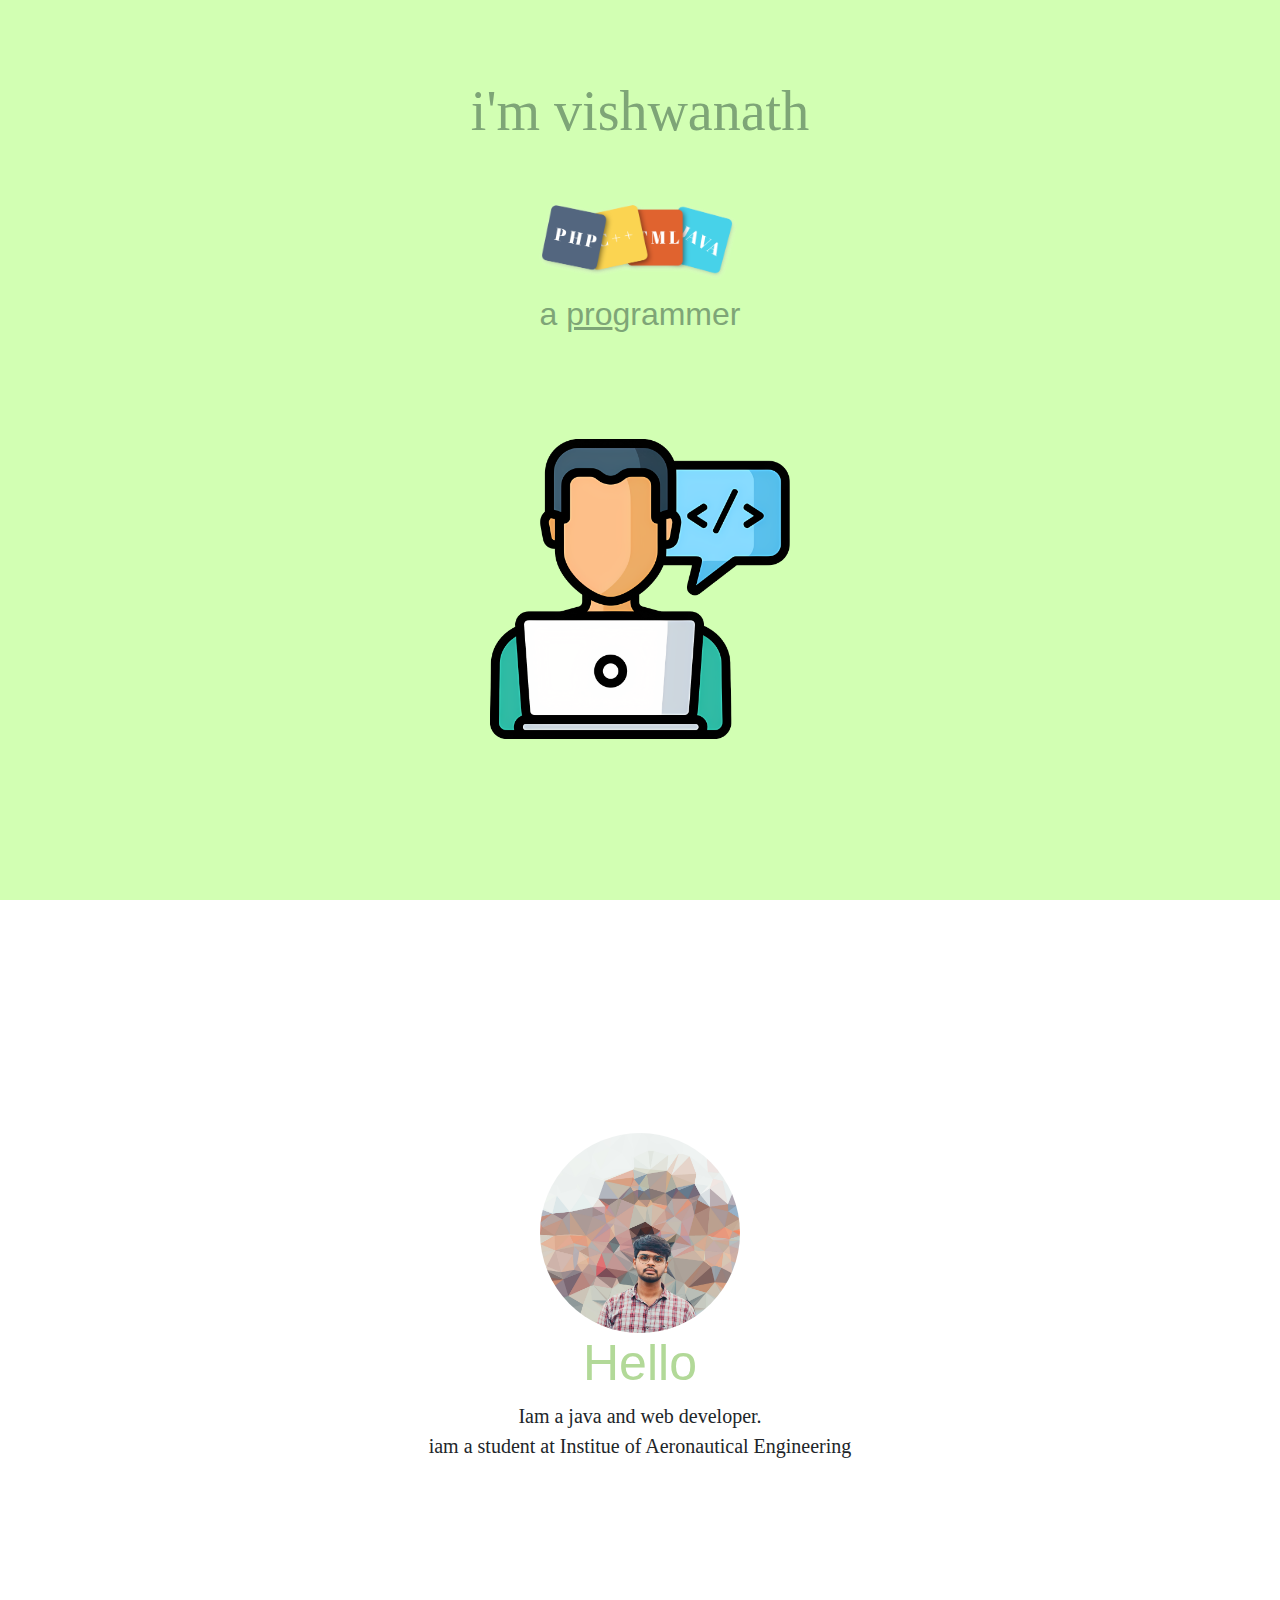
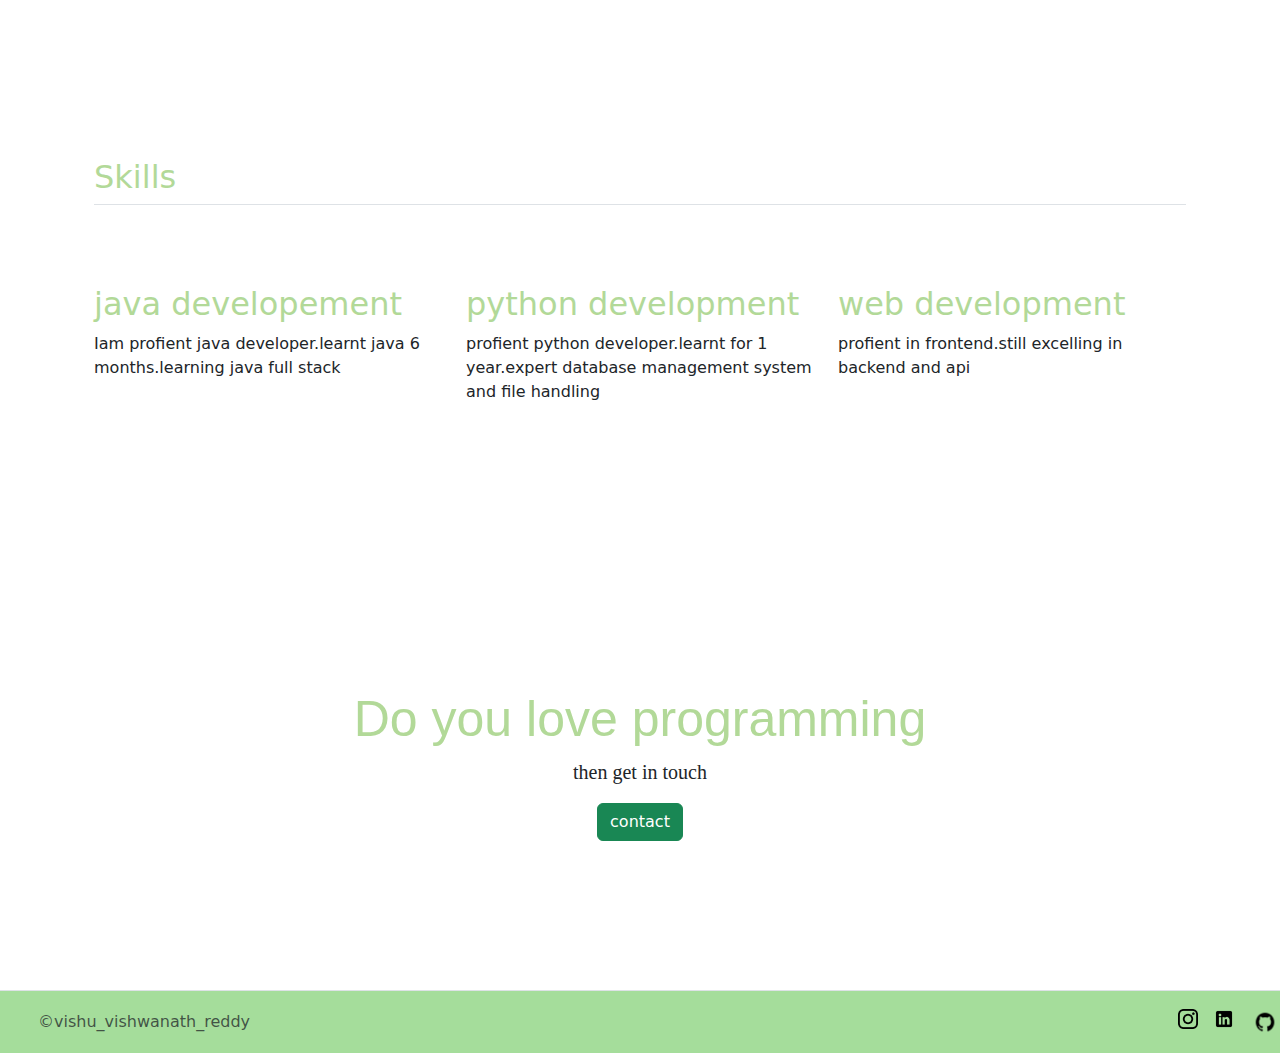
<file: index.html>
<!DOCTYPE html>
<html lang="en">
  <head>
    <meta charset="UTF-8" />
    <meta name="viewport" content="width=device-width, initial-scale=1.0" />
    <title>vishwanath</title>
    <link
      href="https://cdn.jsdelivr.net/npm/bootstrap@5.3.3/dist/css/bootstrap.min.css"
      rel="stylesheet"
      integrity="sha384-QWTKZyjpPEjISv5WaRU9OFeRpok6YctnYmDr5pNlyT2bRjXh0JMhjY6hW+ALEwIH"
      crossorigin="anonymous"
    />
    <link rel="stylesheet" href="./style.css" />
  </head>
  <body>
    <header class="sec-1">
      <div class="px-4 pt-5 text-center inner">
        <h1 class="display-4">i'm vishwanath</h1>
        <img
          src="./—Pngtree—vector computer program language material_3171303.png"
          alt="computer"
          class="topimg"
        />
        <h2>a <span class="dec">pro</span>grammer</h2>
        <!-- <div class="d-grid gap-2 d-sm-flex justify-content-sm-center mb-5">
                <button type="button" class="btn btn-primary btn-lg px-4 me-sm-3">Primary button</button>
                <button type="button" class="btn btn-outline-secondary btn-lg px-4">Secondary</button>
              </div> -->

        <div class="overflow-hidden" style="max-height: 60vh">
          <div class="container px-5">
            <img
              src="./transparent-developer-icon-man-programming-on-laptop-with-coding-thought65b9bf15aac8f4.6332955317066718936995.png"
              class="img-fluid rounded-3 mb-4 bottomimg"
              alt="programmer"
              loading="lazy"
            />
          </div>
        </div>
      </div>
    </header>

    <div class="me m">
      <img src="./adim.jpg" alt="my picture" />
      <h2>Hello</h2>
      <p>
        Iam a java and web developer.<br />iam a student at Institue of
        Aeronautical Engineering
      </p>
    </div>
    <div class="container px-4 py-5 fae hello" id="featured-3">
      <h2 class="pb-2 border-bottom" style="color: #b2d998">Skills</h2>
      <div class="row g-4 py-5 row-cols-1 row-cols-lg-3">
        <div class="feature col">
          <div
            class="feature-icon d-inline-flex align-items-center justify-content-center text-bg-primary bg-gradient fs-2 mb-3"
          ></div>
          <h3 class="fs-2" style="color: #b2d998">java developement</h3>
          <p>
            Iam profient java developer.learnt java 6 months.learning java full
            stack
          </p>
          <a href="#" class="icon-link">
            <!-- Call to action -->
            <svg class="bi"><use xlink:href="#chevron-right"></use></svg>
          </a>
        </div>
        <div class="feature col">
          <div
            class="feature-icon d-inline-flex align-items-center justify-content-center text-bg-primary bg-gradient fs-2 mb-3"
          >
            <!-- <svg class="bi" width="1em" height="1em"><use xlink:href="#people-circle"></use></svg> -->
          </div>
          <h3 class="fs-2" style="color: #b2d998">python development</h3>
          <p>
            profient python developer.learnt for 1 year.expert database
            management system and file handling
          </p>
          <a href="#" class="icon-link">
            <!-- Call to action -->
            <svg class="bi"><use xlink:href="#chevron-right"></use></svg>
          </a>
        </div>
        <div class="feature col">
          <div
            class="feature-icon d-inline-flex align-items-center justify-content-center text-bg-primary bg-gradient fs-2 mb-3"
          >
            <!-- <svg class="bi" width="1em" height="1em"><use xlink:href="#toggles2"></use></svg> -->
          </div>
          <h3 class="fs-2" style="color: #b2d998">web development</h3>
          <p>profient in frontend.still excelling in backend and api</p>
          <a href="#" class="icon-link">
            <svg class="bi"><use xlink:href="#chevron-right"></use></svg>
          </a>
        </div>
      </div>
    </div>
    <div class="contact">
      <h2>Do you love programming</h2>
      <p>then get in touch</p>
      <a href="./contact.html"
        ><button type="button" class="btn btn-success but">contact</button></a
      >
    </div>

    <footer
      class="d-flex flex-wrap justify-content-between align-items-center py-3 border-top"
    >
      <div class="col-md-4 d-flex align-items-center">
        <a
          href="/"
          class="mb-3 me-2 mb-md-0 text-body-secondary text-decoration-none lh-1"
        >
          <svg class="bi" width="30" height="24">
            <use xlink:href="#bootstrap"></use>
          </svg>
        </a>
        <span class="mb-3 mb-md-0 text-body-secondary"
          >©vishu_vishwanath_reddy</span
        >
      </div>

      <ul class="nav col-md-4 justify-content-end list-unstyled d-flex">
        <li class="ms-3">
          <a
            class="text-body-secondary"
            href="https://www.instagram.com/vishu_vishwanath_reddy/"
            ><img src="./insta.png" alt="" height="20px"
          /></a>
        </li>
        <li class="ms-3">
          <a
            class="text-body-secondary"
            href="https://www.linkedin.com/in/vishwanath-reddy-780947256/"
            ><img src="./link.png" alt="" height="20px"
          /></a>
        </li>
        <li class="ms-3">
          <a class="text-body-secondary" href="https://github.com/Vishu-reddy"
            ><img src="./github.png" alt="" height="30px"
          /></a>
        </li>
      </ul>
    </footer>
    <script src="https://ajax.googleapis.com/ajax/libs/jquery/3.7.1/jquery.min.js"></script>

    <script src="./index.js"></script>
  </body>
</html>
</file>
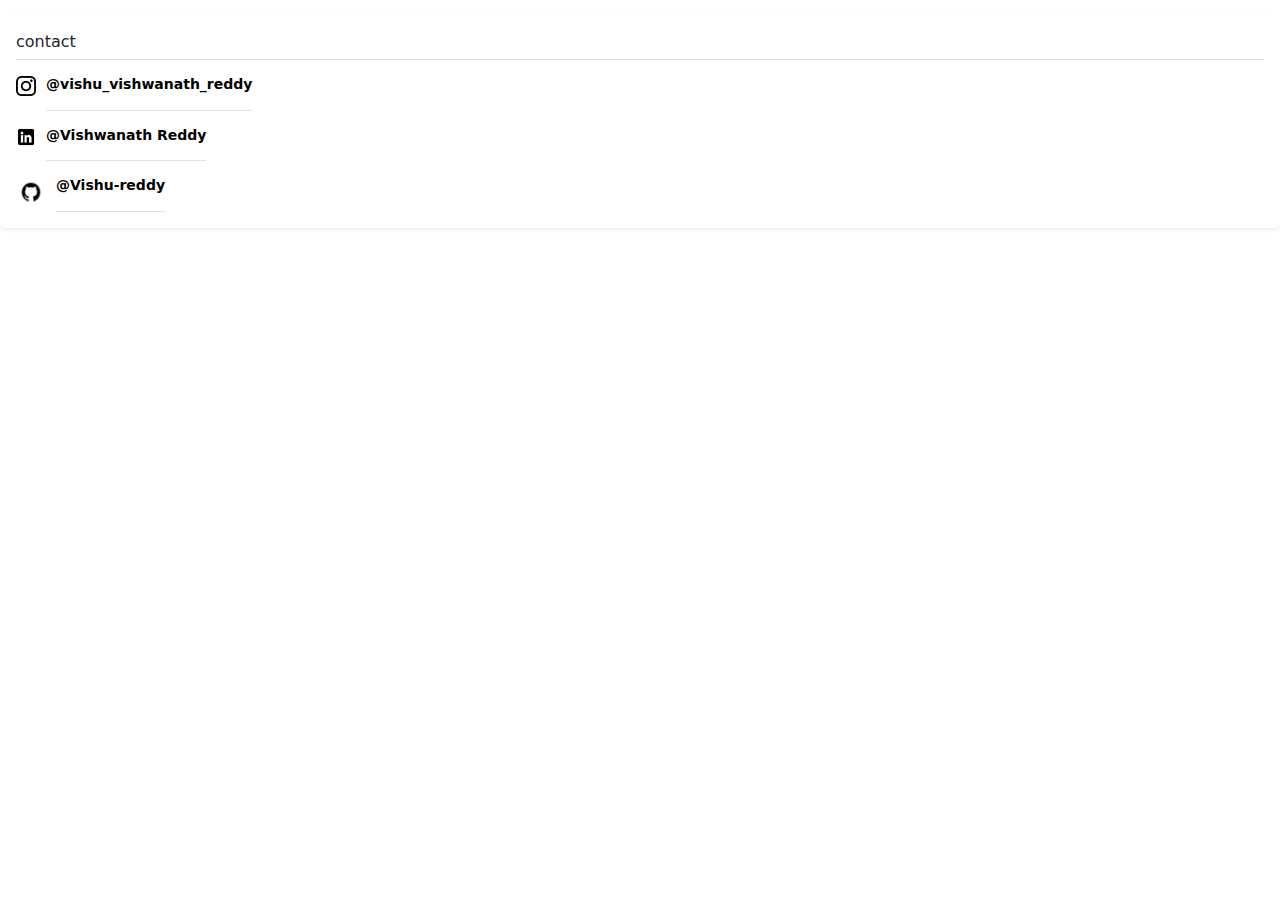
<file: contact.html>
<!DOCTYPE html>
<html lang="en">
<head>
    <meta charset="UTF-8">
    <meta name="viewport" content="width=device-width, initial-scale=1.0">
    <title>contact</title>
    <link href="https://cdn.jsdelivr.net/npm/bootstrap@5.3.3/dist/css/bootstrap.min.css" rel="stylesheet" integrity="sha384-QWTKZyjpPEjISv5WaRU9OFeRpok6YctnYmDr5pNlyT2bRjXh0JMhjY6hW+ALEwIH" crossorigin="anonymous">
    <style>
        a{
            text-decoration: none;
            color: #000;
        }
    </style>
</head>
<body>
    <div class="my-3 p-3 bg-body rounded shadow-sm">
        <h6 class="border-bottom pb-2 mb-0">contact</h6>
        <div class="d-flex text-body-secondary pt-3">
          <!-- <svg class="bd-placeholder-img flex-shrink-0 me-2 rounded" width="32" height="32" xmlns="http://www.w3.org/2000/svg" role="img" aria-label="Placeholder: 32x32" preserveAspectRatio="xMidYMid slice" focusable="false"><img src="./insta.png" alt="" height="20px" ></svg> -->
          <img src="./insta.png" alt="" height="20px" style="margin-right: 10px;">
          <p class="pb-3 mb-0 small lh-sm border-bottom">
            <a href="https://www.instagram.com/vishu_vishwanath_reddy/"><strong class="d-block text-gray-dark">@vishu_vishwanath_reddy</strong></a>
            <!-- Some representative placeholder content, with some information about this user. Imagine this being some sort of status update, perhaps? -->
          </p>
        </div>
        <div class="d-flex text-body-secondary pt-3">
          <!-- <svg class="bd-placeholder-img flex-shrink-0 me-2 rounded" width="32" height="32" xmlns="http://www.w3.org/2000/svg" role="img" aria-label="Placeholder: 32x32" preserveAspectRatio="xMidYMid slice" focusable="false"><title>Placeholder</title><rect width="100%" height="100%" fill="#e83e8c"></rect><text x="50%" y="50%" fill="#e83e8c" dy=".3em">32x32</text></svg> -->
          <img src="./link.png" alt="" height="20px" style="margin-right: 10px;">
          <p class="pb-3 mb-0 small lh-sm border-bottom">
            <a href="https://www.linkedin.com/in/vishwanath-reddy-780947256/"><strong class="d-block text-gray-dark">@Vishwanath Reddy</strong></a>
            <!-- Some more representative placeholder content, related to this other user. Another status update, perhaps. -->
          </p>
        </div>
        <div class="d-flex text-body-secondary pt-3">
          <!-- <svg class="bd-placeholder-img flex-shrink-0 me-2 rounded" width="32" height="32" xmlns="http://www.w3.org/2000/svg" role="img" aria-label="Placeholder: 32x32" preserveAspectRatio="xMidYMid slice" focusable="false"><title>Placeholder</title><rect width="100%" height="100%" fill="#6f42c1"></rect><text x="50%" y="50%" fill="#6f42c1" dy=".3em">32x32</text></svg> -->
          <img src="./github.png" alt="" height="30px" style="margin-right: 10px;">
          <p class="pb-3 mb-0 small lh-sm border-bottom">
            <a href="https://github.com/Vishu-reddy"><strong class="d-block text-gray-dark">@Vishu-reddy</strong></a>
            <!-- This user also gets some representative placeholder content. Maybe they did something interesting, and you really want to highlight this in the recent updates. -->
          </p>
        </div>
      </div>
    
</body>
</html>
</file>
<file: style.css>
.sec-1{
    height: 100vh;
    color: #7ea577;
    
}
.sec-1 h1{
    font-family: cursive;
    color: #7ea577;
    margin-bottom: 50px;
    margin-top: 30px;
}
.sec-1 h2{
    font-family: sans-serif;
    margin-bottom: 105px;
}
header{
    background-color: #d2ffb3;
}
.dec{
    text-decoration: underline;
}
.sec-1{
    overflow: hidden;
}
.topimg{
    height: 100px;
}
.bottomimg{
    height: 300px;
}
main{
    height: 100vh;
}
.me img{
    height: 200px;
    border-radius: 50%;
}
.me h2{
    font-family: sans-serif;
    color: #b2d998;
    font-size: 50px;
}
.me p{
    font-family: serif;
    font-size: 20px;
}
.me{
    height: 90vh;
    text-align: center;
    display: flex;
    flex-direction: column;
    align-items:center;
    /* margin-top: 30vh; */
    justify-content: center;
}
.sk{
    text-align: center;
    font-family: sans-serif;
    font-size:50px ;
    color: #b2d998;
}


.skills img{
    height: 16rem;
    width: 19rem;
    border-radius: 10px;
}
.two h4{
    font-family: sans-serif;
    color: #b2d998;
    font-size: 30px;
}
.two p{
    font-family: serif;
    font-size: 20px;
}
.four h4{
    font-family: sans-serif;
    color: #b2d998;
    font-size: 30px;
}
.four p{
    font-family: serif;
    font-size: 20px;
}
@media (max-width:812px) {
    .skills{
        grid-template-columns: 1fr 0.5fr;
        grid-template-rows: 1fr 1fr;
    }
}
.contact{
    height: 50vh;
    display: flex;
    flex-direction: column;
    justify-content: center;
    align-items: center;
}
.contact h2{
    font-family: sans-serif;
    font-size:50px ;
    color: #b2d998; 

}
.contact p{
    font-family: serif;
    font-size: 20px;
}
.contact span{
    text-decoration: underline;
}
.p1{
    margin-bottom: 50px;
    color: #b2d998;
    font-family: sans-serif;
}
.bot{
    margin-top: 30px;
}
footer{
    /* height: 20vh; */
    background-color: #A5DD9B;
}
</file>
